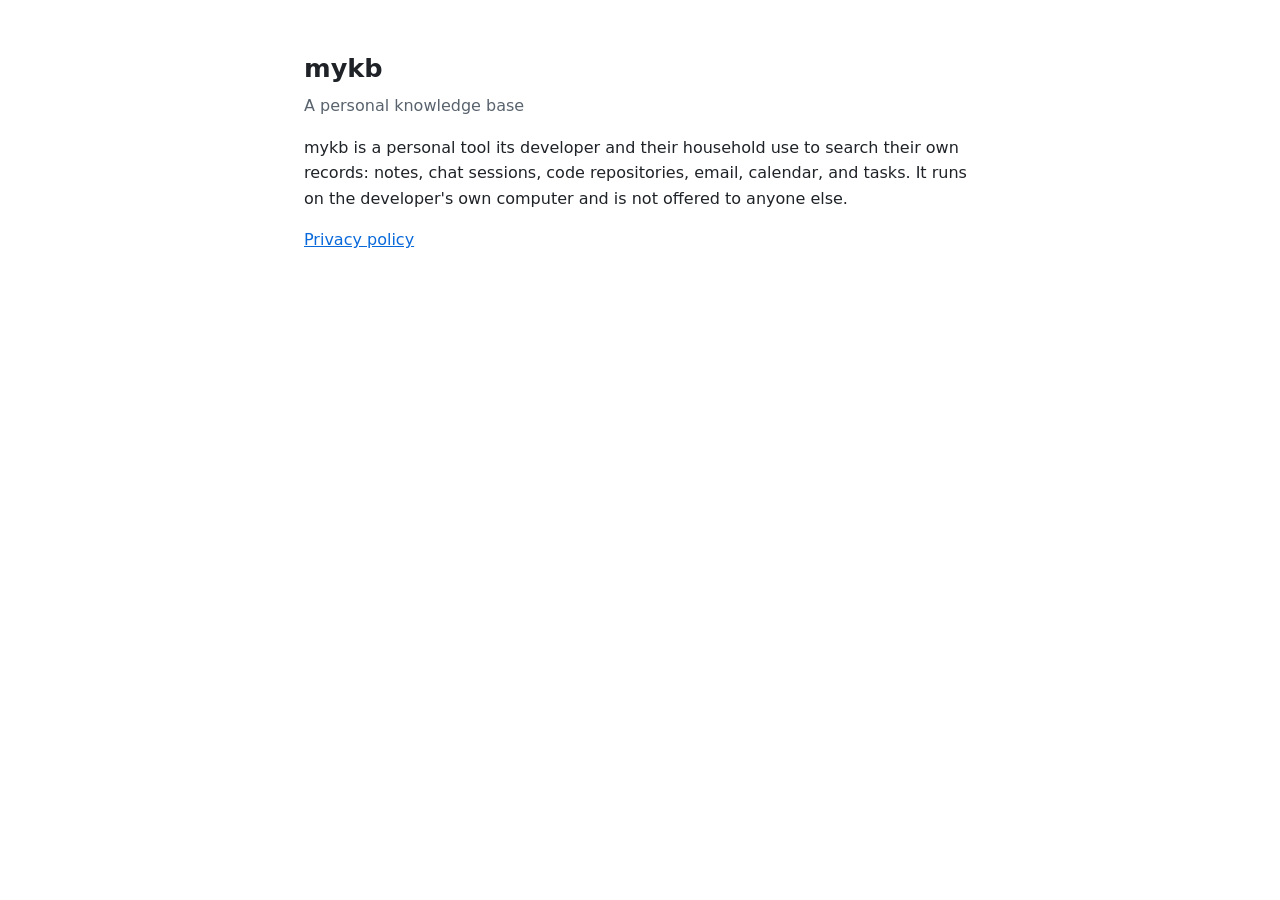
<file: index.html>
<!doctype html>
<html lang="en">
<head>
<meta charset="utf-8">
<meta name="viewport" content="width=device-width, initial-scale=1">
<title>mykb</title>
<link rel="stylesheet" href="style.css">
</head>
<body>
<main>
<h1>mykb</h1>
<p class="sub">A personal knowledge base</p>
<p>mykb is a personal tool its developer and their household use to search their own records: notes, chat sessions, code
repositories, email, calendar, and tasks. It runs on the developer's own computer and is not offered to
anyone else.</p>
<p><a href="privacy.html">Privacy policy</a></p>
</main>
</body>
</html>
</file>
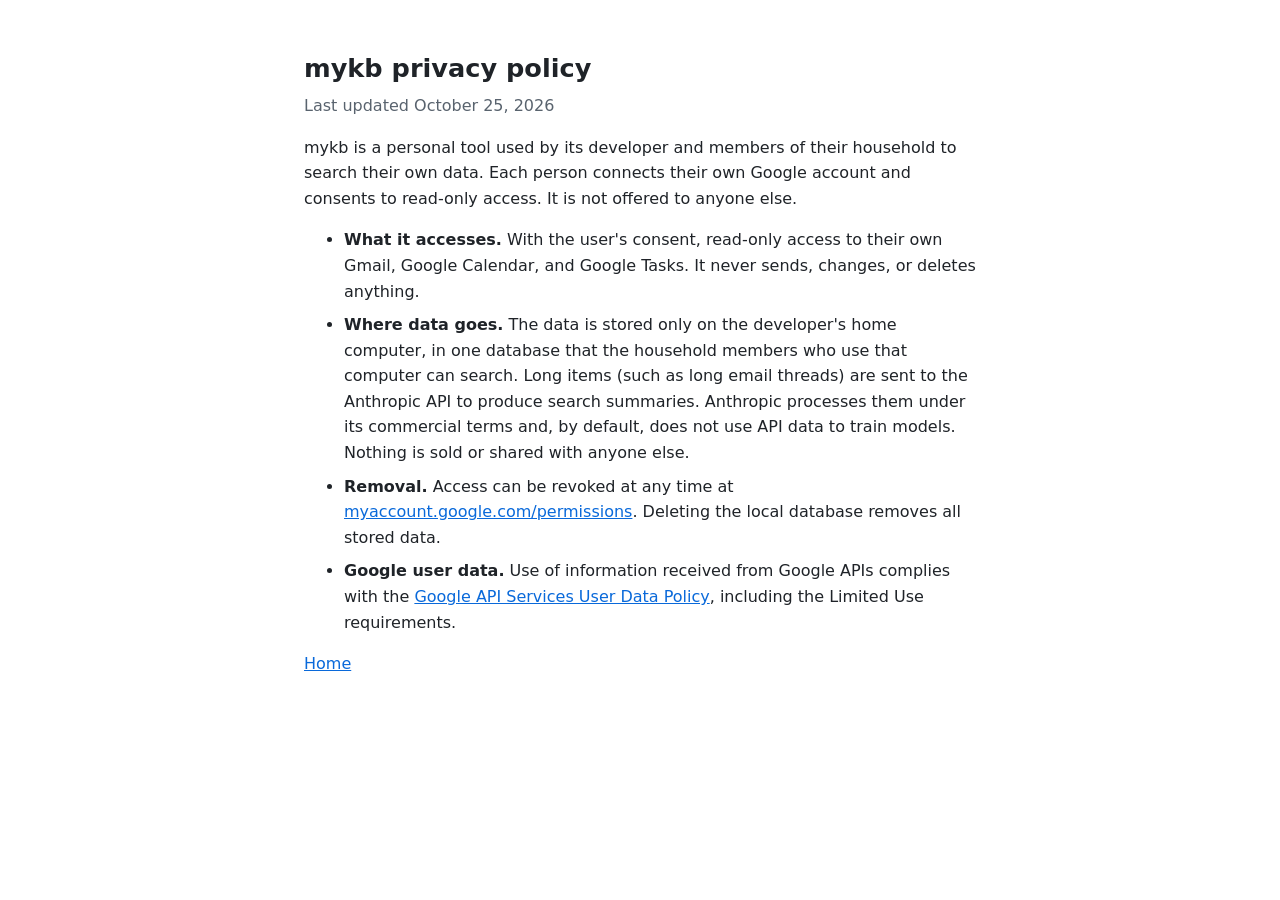
<file: privacy.html>
<!doctype html>
<html lang="en">
<head>
<meta charset="utf-8">
<meta name="viewport" content="width=device-width, initial-scale=1">
<title>mykb privacy policy</title>
<link rel="stylesheet" href="style.css">
</head>
<body>
<main>
<h1>mykb privacy policy</h1>
<p class="sub">Last updated October 25, 2026</p>
<p>mykb is a personal tool used by its developer and members of their household to search their own data. Each person connects their own Google account and consents to read-only access. It is not offered to anyone else.</p>
<ul>
<li><strong>What it accesses.</strong> With the user's consent, read-only access to their own Gmail, Google
Calendar, and Google Tasks. It never sends, changes, or deletes anything.</li>
<li><strong>Where data goes.</strong> The data is stored only on the developer's home computer, in one database that the household members who use that computer can search. Long items (such
as long email threads) are sent to the Anthropic API to produce search summaries. Anthropic processes them
under its commercial terms and, by default, does not use API data to train models. Nothing is sold or shared
with anyone else.</li>
<li><strong>Removal.</strong> Access can be revoked at any time at
<a href="https://myaccount.google.com/permissions">myaccount.google.com/permissions</a>. Deleting the local
database removes all stored data.</li>
<li><strong>Google user data.</strong> Use of information received from Google APIs complies with the
<a href="https://developers.google.com/terms/api-services-user-data-policy">Google API Services User Data
Policy</a>, including the Limited Use requirements.</li>
</ul>
<p><a href="index.html">Home</a></p>
</main>
</body>
</html>
</file>
<file: style.css>
:root { --bg: #ffffff; --fg: #1f2328; --muted: #59636e; --link: #0969da; }
@media (prefers-color-scheme: dark) { :root { --bg: #0d1117; --fg: #e6edf3; --muted: #9198a1; --link: #4493f8; } }
body { margin: 0; background: var(--bg); color: var(--fg); font: 16px/1.6 system-ui, -apple-system, "Segoe UI", sans-serif; }
main { max-width: 42rem; margin: 3rem auto; padding: 0 16px; }
h1 { font-size: 1.6rem; margin-bottom: .25rem; }
p.sub { color: var(--muted); margin-top: 0; }
a { color: var(--link); }
li { margin-bottom: .5rem; }
</file>
